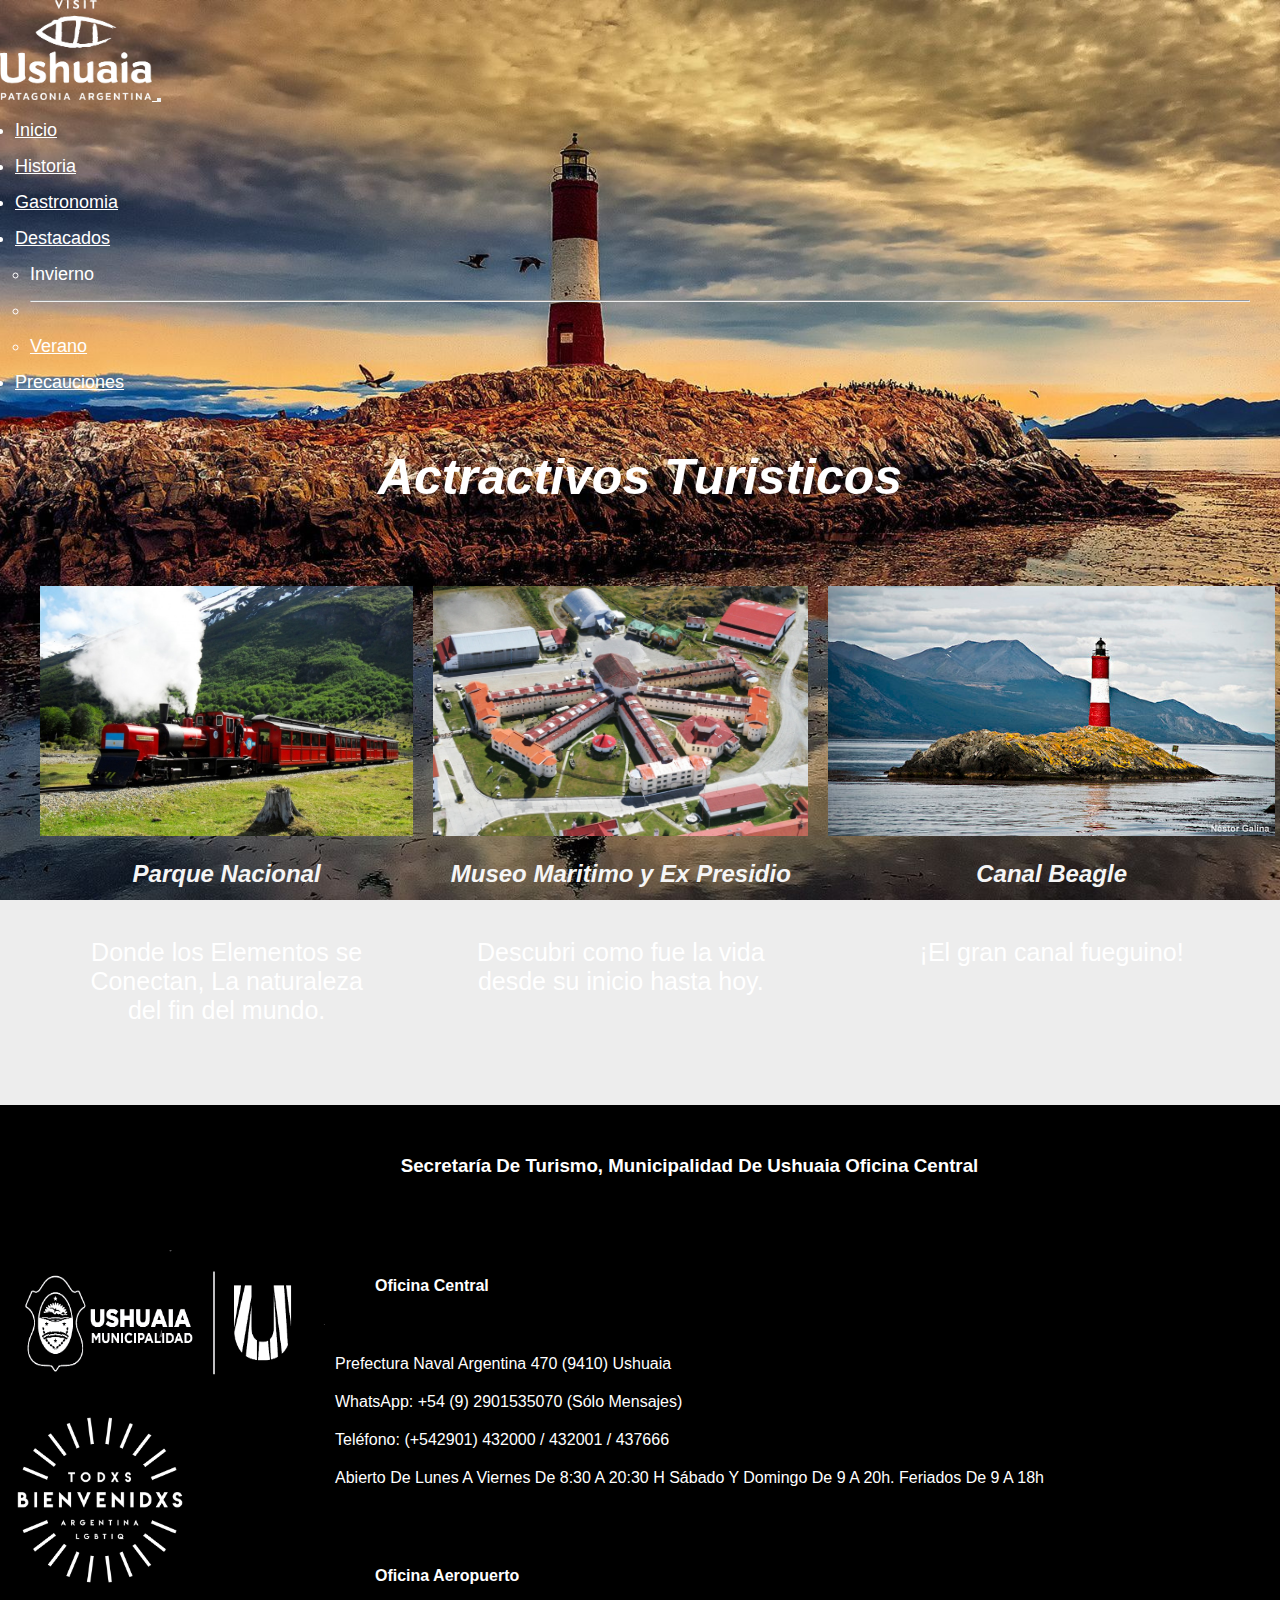
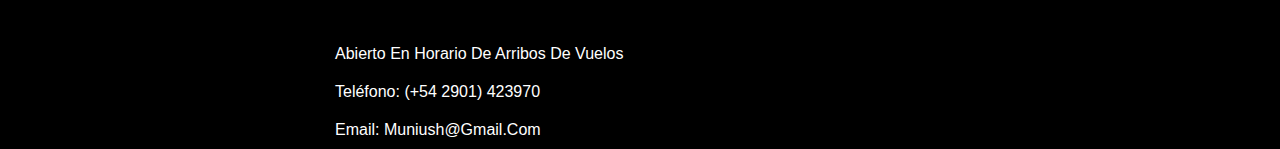
<file: index.html>
<!DOCTYPE html>
<html lang="en">

<head>
  <meta charset="UTF-8">
  <meta name="viewport" content="width=device-width, initial-scale=1">
  <title>Turismo Ushuaia | Ministerio de Turismo | Ushuaia</title>
  <link href="https://cdn.jsdelivr.net/npm/bootstrap@5.3.2/dist/css/bootstrap.min.css" rel="stylesheet"
    integrity="sha384-T3c6CoIi6uLrA9TneNEoa7RxnatzjcDSCmG1MXxSR1GAsXEV/Dwwykc2MPK8M2HN" crossorigin="anonymous">
  <link rel="stylesheet" href="./css/style.css">

</head>

<body>
  <!-- nav bootstrap -->
  <nav class="navbar navbar-expand-lg">
    <div class="container-fluid nav">
      <a class="navbar-brand nav" href="./index.html">
        <img src="./resources/logo-visit-ushuaia_blanco.png" alt="Logo Ushuaia Turismo">
      </a>
      <button class="navbar-toggler" type="button" data-bs-toggle="collapse" data-bs-target="#navbarSupportedContent"
        aria-controls="navbarSupportedContent" aria-expanded="false" aria-label="Toggle navigation">
        <span class="navbar-toggler-icon"></span>
      </button>
      <div class="collapse navbar-collapse" id="navbarSupportedContent">
        <ul class="navbar-nav">
          <li class="nav-item">
            <a class="nav-link" aria-current="page" href="./index.html">Inicio</a>
          </li>
          <li class="nav-item">
            <a class="nav-link" href="./Pages/historia.html">Historia</a>
          </li>
          <li class="nav-item">
            <a class="nav-link" href="./Pages/gastronomia.html">Gastronomia</a>
          </li>
          <li class="nav-item dropdown">
            <a class="nav-link dropdown-toggle active" href="./Pages/destacado.html" role="button" data-bs-toggle="dropdown"
              aria-expanded="false">
              Destacados
            </a>
            <ul class="dropdown-menu">
              <li><a class="dropdown-item" href="#"></a>Invierno</li>
              <li>
                <hr class="dropdown-divider">
              </li>
              <li><a class="dropdown-item" href="#">Verano</a></li>
            </ul>
          </li>
          <li class="nav-item">
            <a class="nav-link" href="./Pages/precauciones.html">Precauciones</a>
          </li>
        </ul>
      </div>
    </div>
  </nav>
  <main class="main">
    <h1>Actractivos Turisticos</h1>
    
    <div class="cwhite">
      <article>
        <img src="./resources/Tren-del-Fin-del-Mundo-Andres-Camacho-1024x686.jpg" alt="Parque Nacional">
        <h2>Parque Nacional</h2>
        <p>
          Donde los Elementos se Conectan, La naturaleza del fin del mundo.
        </p>
      </article>
      <article>
        <img src="./resources/Museo-Maritimo-Presidio-Usuhaia.jpg" alt="Ex Presidio">
        <h2> Museo Maritimo y Ex Presidio</h2>
        <p>
         Descubri como fue la vida desde su inicio hasta hoy.
        </p>
      </article>
      <article>
        <img src="./resources/faro-ushuaia.jpg" alt="Canal Beagle">
        <h2>Canal Beagle</h2>
        <p>
          ¡El gran canal fueguino!
        </p>
      </article>
    </div>
  </main>
  <!-- footer -->
  <footer class="footer1">
    <section>
      <section class="footer1"><img src="./resources/binomio-U-escudo.png" alt="Logo Turismo Ushuaia"></section>
      <section class="footer2"><img src="./resources/todxs-bienvenidxs-blanco.png"
          alt="Logo Bienvenidxs Comunidad lgbtiq+"></section>
    </section>
    <section class="sfooter2">
      <h3>Secretaría de Turismo, Municipalidad de Ushuaia
        Oficina Central
      </h3>
      <h4>Oficina Central</h4>
      <p>Prefectura Naval Argentina 470 (9410) Ushuaia
      <p>WhatsApp: +54 (9) 2901535070 (sólo mensajes)</p>
      <p>Teléfono: (+542901) 432000 / 432001 / 437666</p>
      <p>Abierto de lunes a viernes de 8:30 a 20:30 h Sábado y domingo de 9 a
        20h. Feriados de 9 a 18h</p>
      </p>
      <h4>Oficina Aeropuerto</h4>
      <p>Abierto en horario de arribos de vuelos</p>
      <p>Teléfono: (+54 2901) 423970</p>
      <p>Email: muniush@gmail.com</p>
    </section>
    </section>
  </footer>
  <!-- Bootstrap -->
  <script src="https://cdn.jsdelivr.net/npm/bootstrap@5.3.2/dist/js/bootstrap.bundle.min.js"
    integrity="sha384-C6RzsynM9kWDrMNeT87bh95OGNyZPhcTNXj1NW7RuBCsyN/o0jlpcV8Qyq46cDfL"
    crossorigin="anonymous"></script>
</body>

</html>
</file>
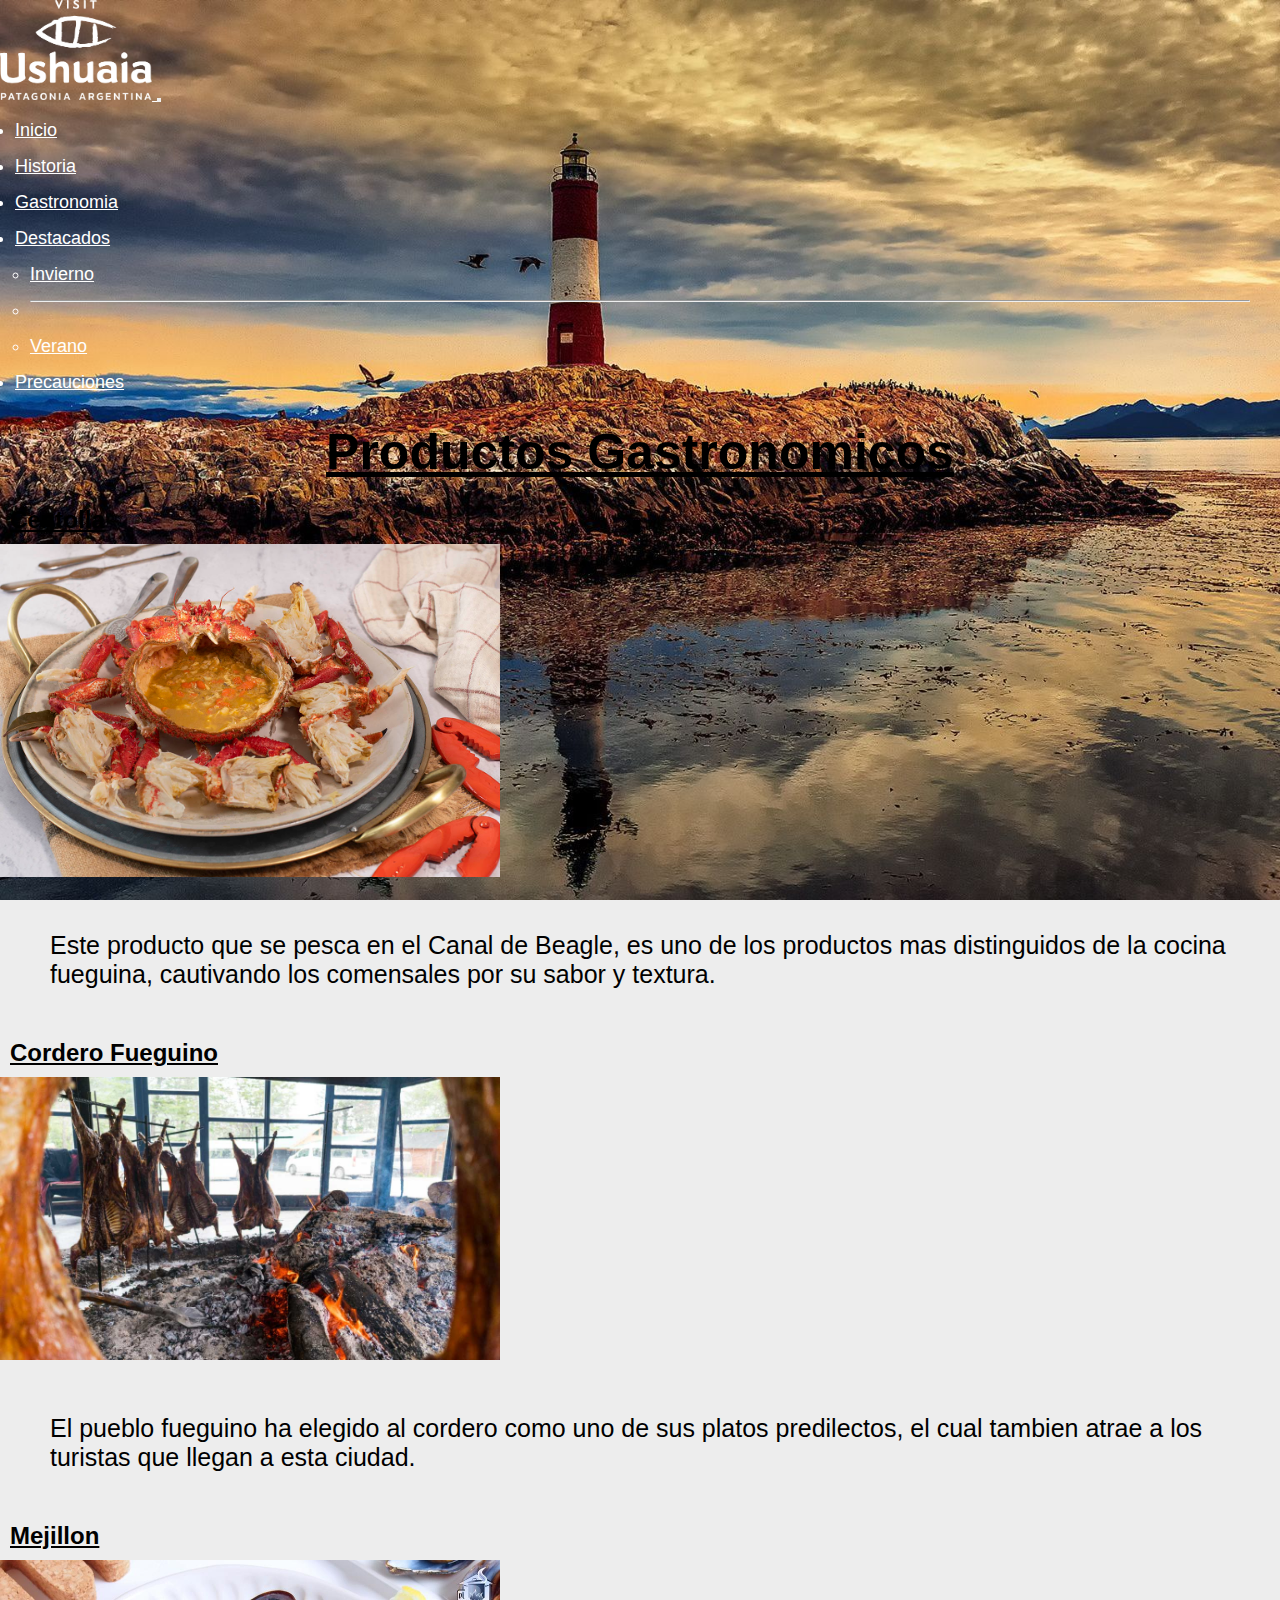
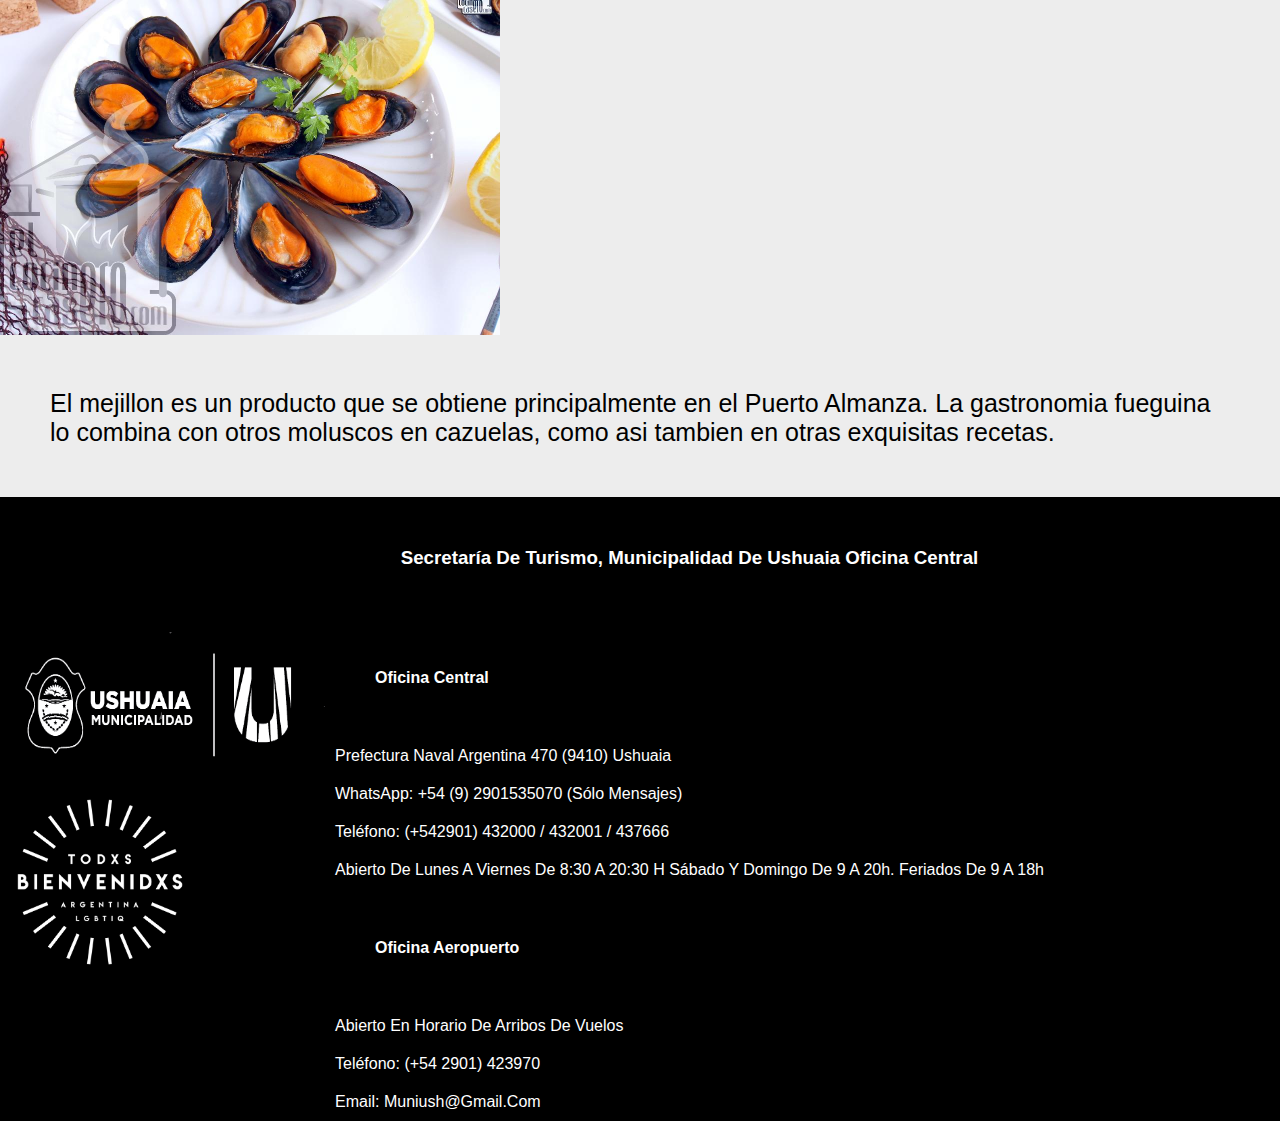
<file: Pages/gastronomia.html>
<!DOCTYPE html>
<html lang="en">

<head>
    <meta charset="UTF-8">
    <meta name="viewport" content="width=device-width, initial-scale=1">
    <link href="https://cdn.jsdelivr.net/npm/bootstrap@5.3.2/dist/css/bootstrap.min.css" rel="stylesheet"
        integrity="sha384-T3c6CoIi6uLrA9TneNEoa7RxnatzjcDSCmG1MXxSR1GAsXEV/Dwwykc2MPK8M2HN" crossorigin="anonymous">
    <link rel="stylesheet" href="../css/style.css">
    <title>Gastronomia</title>
</head>

<body>
    <nav class="navbar navbar-expand-lg">
        <div class="container-fluid nav">
          <a class="navbar-brand nav" href="../index.html">
            <img src="../resources/logo-visit-ushuaia_blanco.png" alt="Logo Ushuaia Turismo">
          </a>
          <button class="navbar-toggler" type="button" data-bs-toggle="collapse" data-bs-target="#navbarSupportedContent" aria-controls="navbarSupportedContent" aria-expanded="false" aria-label="Toggle navigation">
            <span class="navbar-toggler-icon"></span>
          </button>
          <div class="collapse navbar-collapse" id="navbarSupportedContent">
            <ul class="navbar-nav">
              <li class="nav-item">
                <a class="nav-link active" aria-current="page" href="../index.html">Inicio</a>
              </li>
              <li class="nav-item">
                <a class="nav-link" href="../Pages/historia.html">Historia</a>
              </li>
              <li class="nav-item">
                <a class="nav-link" href="../Pages/gastronomia.html">Gastronomia</a>
              </li>
              <li class="nav-item dropdown">
                <a class="nav-link dropdown-toggle" href="../Pages/destacado.html" role="button" data-bs-toggle="dropdown" aria-expanded="false">
                    Destacados
                </a>
                <ul class="dropdown-menu">
                  <li><a class="dropdown-item" href="#">Invierno</a></li>
                  <li><hr class="dropdown-divider"></li>
                  <li><a class="dropdown-item" href="#">Verano</a></li>
                </ul>
              </li>
              <li class="nav-item">
                <a class="nav-link" href="../Pages/precauciones.html">Precauciones</a>
              </li>
            </ul>
          </div>
        </div>
      </nav>
    <main class="p-gastronomico">
        <h1>Productos Gastronomicos</h1>
        <section class="parrafo">
            <article>
                <h2>Centolla</h2>
                <img src="../resources/centolla-gallega.jpg" alt="Parque Nacional">
                <p>
                    Este producto que se pesca en el Canal de Beagle, es uno de los productos mas distinguidos de la
                    cocina fueguina, cautivando los comensales por su sabor y textura.
                </p>
            </article>
            <article>
                <h2>Cordero Fueguino</h2>
                <img src="../resources/nota-comidas.jpg" alt="Cordero Fueguino a la estaca">
                <p>
                    El pueblo fueguino ha elegido al cordero como uno de sus platos predilectos, el cual tambien atrae a
                    los turistas que llegan a esta ciudad.
                </p>
            </article>
            <article>
                <h2>Mejillon</h2>
                <img src="../resources/mejillones-al-vapor.jpg" alt="Mejillones en cazuela al vapor">
                <p>
                    El mejillon es un producto que se obtiene principalmente en el Puerto Almanza. La gastronomia
                    fueguina lo combina con otros moluscos en cazuelas, como asi tambien en otras exquisitas recetas.
                </p>
            </article>
    </main>
    <footer class="footer1">
        <section>
            <section class="footer1"><img src="../resources/binomio-U-escudo.png" alt="Logo Turismo Ushuaia"></section>
            <section class="footer2"><img src="../resources/todxs-bienvenidxs-blanco.png"
                    alt="Logo Bienvenidxs Comunidad lgbtiq+"></section>
        </section>
        <section class="sfooter2">
            <h3>Secretaría de Turismo, Municipalidad de Ushuaia
                Oficina Central
            </h3>
            <h4>Oficina Central</h4>
            <p>Prefectura Naval Argentina 470 (9410) Ushuaia
            <p>WhatsApp: +54 (9) 2901535070 (sólo mensajes)</p>
            <p>Teléfono: (+542901) 432000 / 432001 / 437666</p>
            <p>Abierto de lunes a viernes de 8:30 a 20:30 h Sábado y domingo de 9 a
                20h. Feriados de 9 a 18h
            </p>
            <h4>Oficina Aeropuerto</h4>
            <p>Abierto en horario de arribos de vuelos</p>
            <p>Teléfono: (+54 2901) 423970</p>
            <p>Email: muniush@gmail.com</p>
        </section>
    </footer>
    <script src="https://cdn.jsdelivr.net/npm/bootstrap@5.3.2/dist/js/bootstrap.bundle.min.js"
    integrity="sha384-C6RzsynM9kWDrMNeT87bh95OGNyZPhcTNXj1NW7RuBCsyN/o0jlpcV8Qyq46cDfL"
    crossorigin="anonymous"></script>
</body>

</html>
</file>
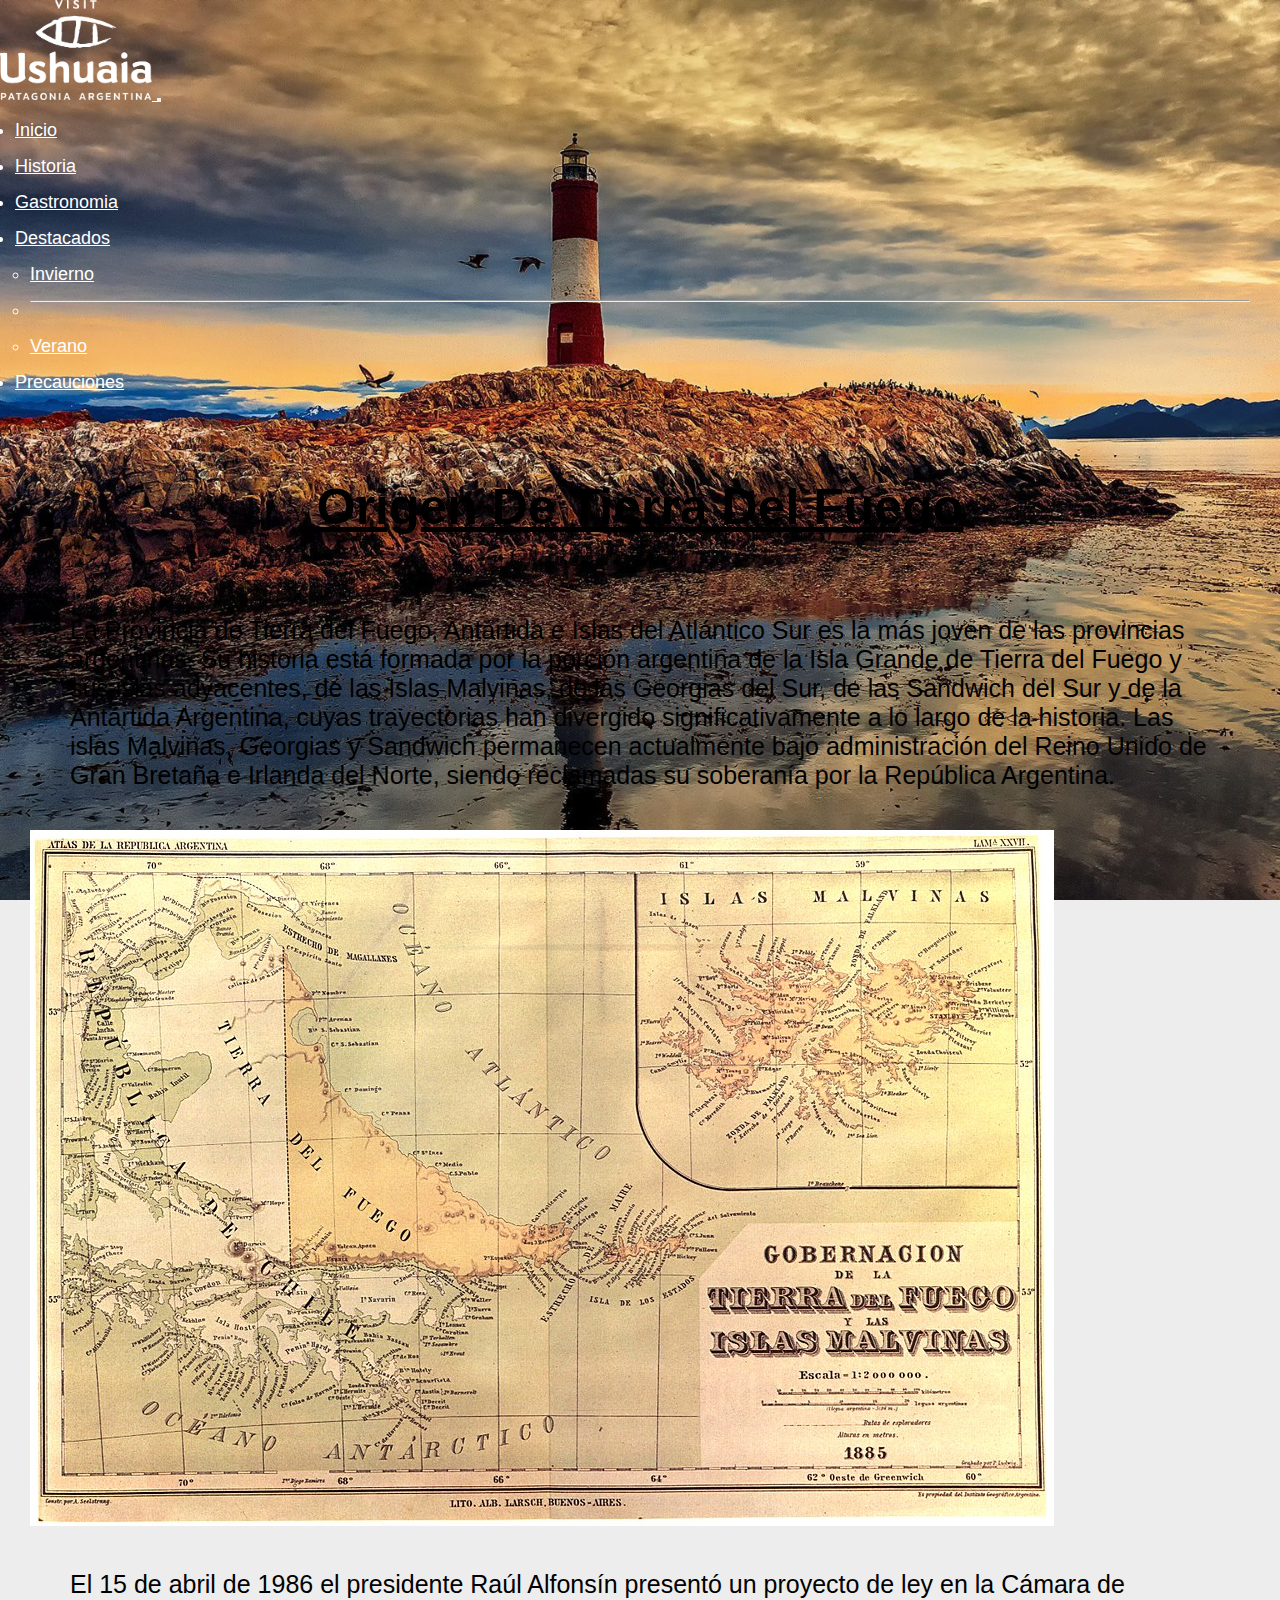
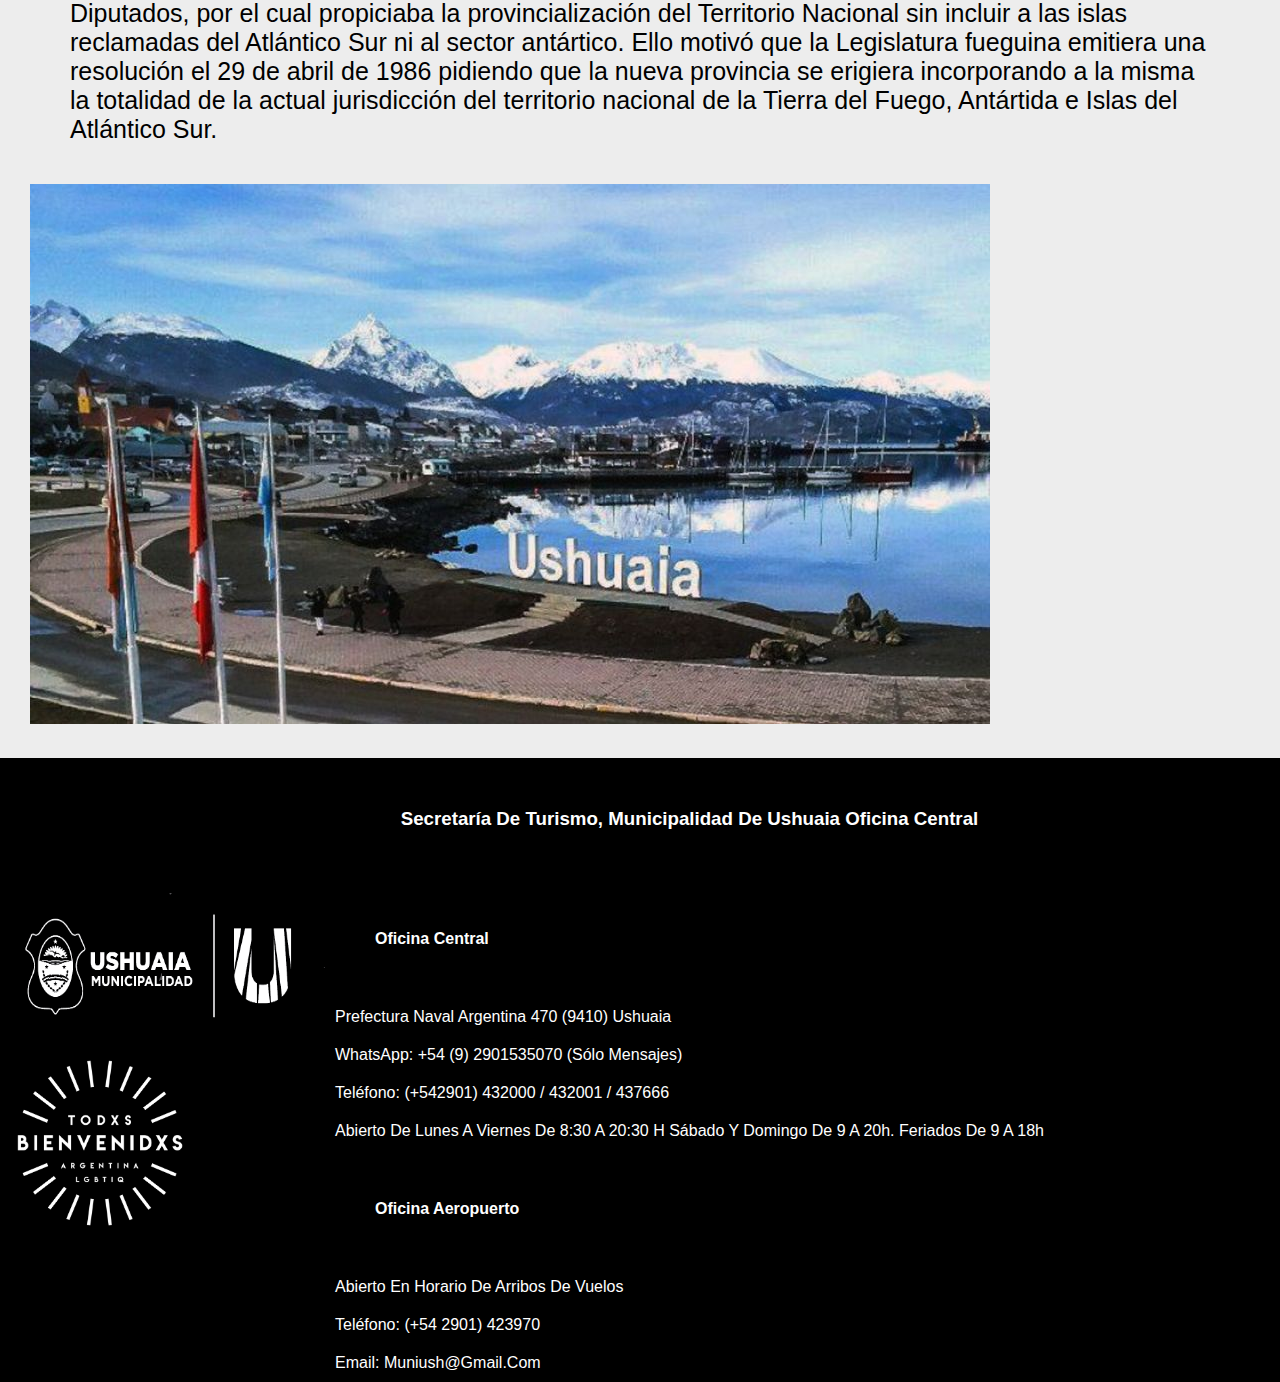
<file: Pages/historia.html>
<!DOCTYPE html>
<html lang="en">

<head>
    <meta charset="UTF-8">
    <meta name="viewport" content="width=device-width, initial-scale=1">
    <link href="https://cdn.jsdelivr.net/npm/bootstrap@5.3.2/dist/css/bootstrap.min.css" rel="stylesheet"
        integrity="sha384-T3c6CoIi6uLrA9TneNEoa7RxnatzjcDSCmG1MXxSR1GAsXEV/Dwwykc2MPK8M2HN" crossorigin="anonymous">
    <link rel="stylesheet" href="../css/style.css">
    <title>Historia</title>
</head>

<body>
    <nav class="navbar navbar-expand-lg">
        <div class="container-fluid nav">
          <a class="navbar-brand nav" href="../index.html">
            <img src="../resources/logo-visit-ushuaia_blanco.png" alt="Logo Ushuaia Turismo">
          </a>
          <button class="navbar-toggler" type="button" data-bs-toggle="collapse" data-bs-target="#navbarSupportedContent" aria-controls="navbarSupportedContent" aria-expanded="false" aria-label="Toggle navigation">
            <span class="navbar-toggler-icon"></span>
          </button>
          <div class="collapse navbar-collapse" id="navbarSupportedContent">
            <ul class="navbar-nav">
              <li class="nav-item">
                <a class="nav-link active" aria-current="page" href="../index.html">Inicio</a>
              </li>
              <li class="nav-item">
                <a class="nav-link" href="../Pages/historia.html">Historia</a>
              </li>
              <li class="nav-item">
                <a class="nav-link" href="../Pages/gastronomia.html">Gastronomia</a>
              </li>
              <li class="nav-item dropdown">
                <a class="nav-link dropdown-toggle" href="./Pages/destacado.html" role="button" data-bs-toggle="dropdown" aria-expanded="false">
                    Destacados
                </a>
                <ul class="dropdown-menu">
                  <li><a class="dropdown-item" href="#">Invierno</a></li>
                  <li><hr class="dropdown-divider"></li>
                  <li><a class="dropdown-item" href="#">Verano</a></li>
                </ul>
              </li>
              <li class="nav-item">
                <a class="nav-link" href="../Pages/precauciones.html">Precauciones</a>
              </li>
            </ul>
          </div>
        </div>
      </nav>
    <main>
        <Section class="h-section1">
            <h1>Origen De Tierra Del Fuego</h1>
            <p>La Provincia de Tierra del Fuego, Antártida e Islas del Atlántico Sur es la más joven de las provincias
                argentinas. Su historia está formada por la porción argentina de la Isla Grande de Tierra del Fuego y
                sus
                islas adyacentes, de las Islas Malvinas, de las Georgias del Sur, de las Sandwich del Sur y de la
                Antártida
                Argentina, cuyas trayectorias han divergido significativamente a lo largo de la historia. Las islas
                Malvinas, Georgias y Sandwich permanecen actualmente bajo administración del Reino Unido de Gran Bretaña
                e
                Irlanda del Norte, siendo reclamadas su soberanía por la República Argentina.</p>
            <img src="../resources/mapa_seelstrang1886.jpg" alt="Mapa Tierra del fuego Antiguo">
            <p>
                El 15 de abril de 1986 el presidente Raúl Alfonsín presentó un proyecto de ley en la Cámara de
                Diputados, por el cual propiciaba la provincialización del Territorio Nacional sin incluir a las islas
                reclamadas del Atlántico Sur ni al sector antártico. Ello motivó que la Legislatura fueguina emitiera
                una resolución el 29 de abril de 1986 pidiendo que la nueva provincia se erigiera incorporando a la
                misma la totalidad de la actual jurisdicción del territorio nacional de la Tierra del Fuego, Antártida e
                Islas del Atlántico Sur.
            </p>
            <img src="../resources/1012ushuaia-1243299.jpg" alt="Imagen Ushuaia Actualidad">
    </main>
    <footer class="footer1">
        <section>
            <section class="footer1"><img src="../resources/binomio-U-escudo.png" alt="Logo Turismo Ushuaia"></section>
            <section class="footer2"><img src="../resources/todxs-bienvenidxs-blanco.png"
                    alt="Logo Bienvenidxs Comunidad lgbtiq+"></section>
        </section>
        <section class="sfooter2">
            <h3>Secretaría de Turismo, Municipalidad de Ushuaia
                Oficina Central
            </h3>
            <h4>Oficina Central</h4>
            <p>Prefectura Naval Argentina 470 (9410) Ushuaia
            <p>WhatsApp: +54 (9) 2901535070 (sólo mensajes)</p>
            <p>Teléfono: (+542901) 432000 / 432001 / 437666</p>
            <p>Abierto de lunes a viernes de 8:30 a 20:30 h Sábado y domingo de 9 a
                20h. Feriados de 9 a 18h
            </p>
            <h4>Oficina Aeropuerto</h4>
            <p>Abierto en horario de arribos de vuelos</p>
            <p>Teléfono: (+54 2901) 423970</p>
            <p>Email: muniush@gmail.com</p>
        </section>
    </footer>
    <script src="https://cdn.jsdelivr.net/npm/bootstrap@5.3.2/dist/js/bootstrap.bundle.min.js"
    integrity="sha384-C6RzsynM9kWDrMNeT87bh95OGNyZPhcTNXj1NW7RuBCsyN/o0jlpcV8Qyq46cDfL"
    crossorigin="anonymous"></script>
</body>

</html>
</file>
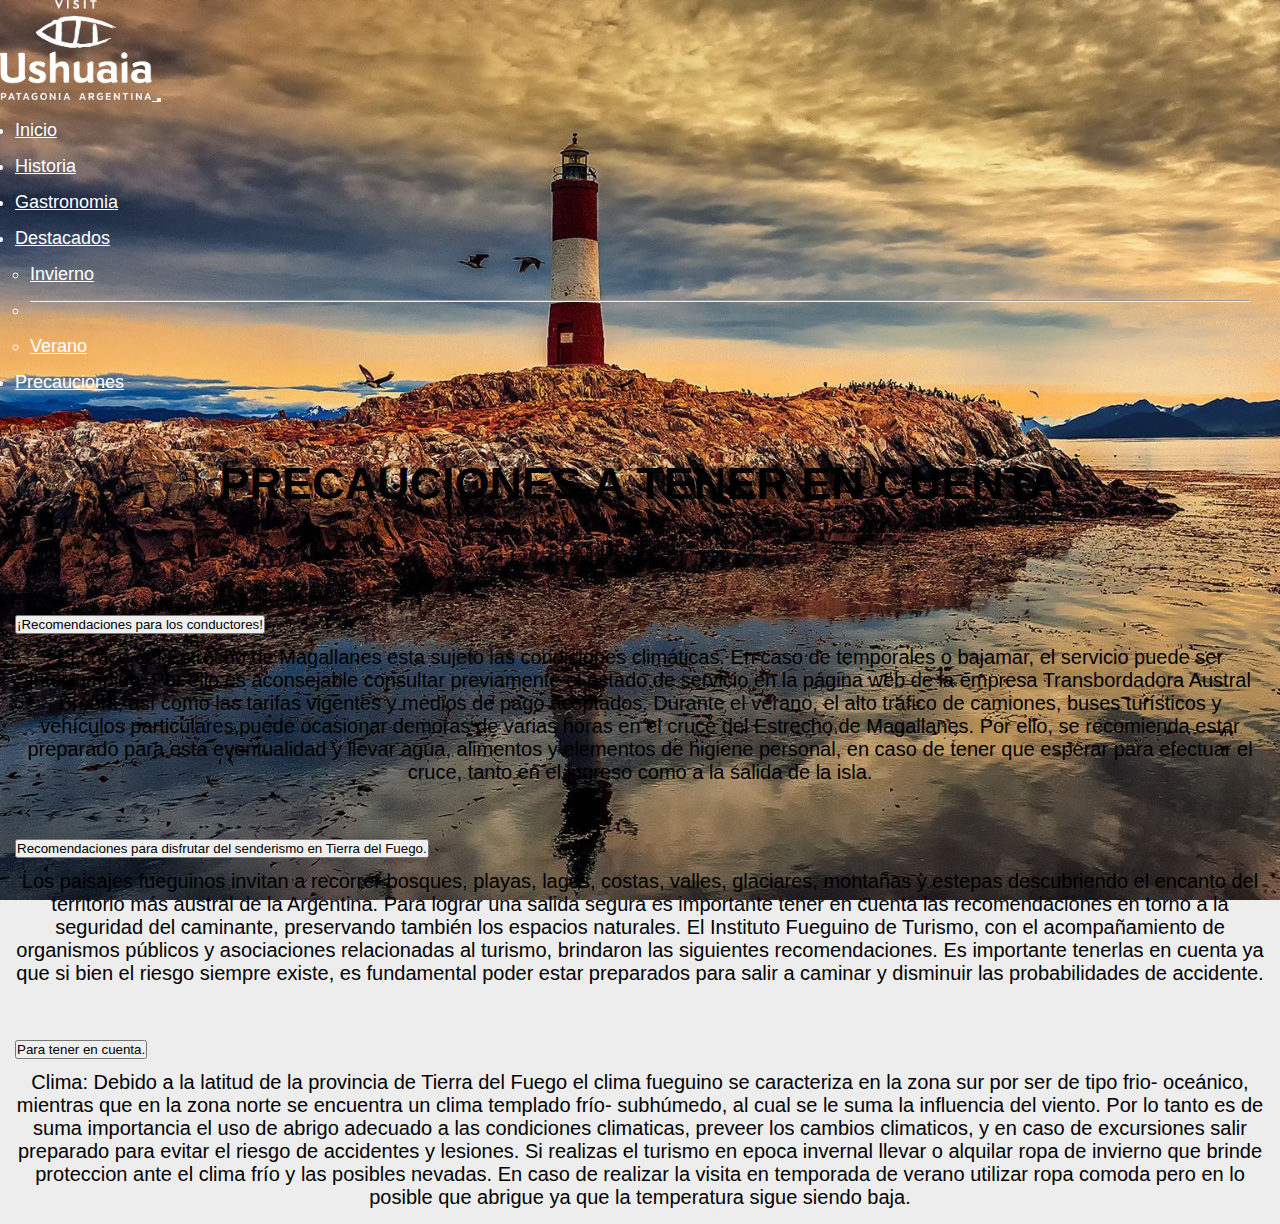
<file: Pages/precauciones.html>
<!DOCTYPE html>
<html lang="en">

<head>
  <meta charset="UTF-8">
  <meta name="viewport" content="width=device-width, initial-scale=1">
  <link href="https://cdn.jsdelivr.net/npm/bootstrap@5.3.2/dist/css/bootstrap.min.css" rel="stylesheet"
    integrity="sha384-T3c6CoIi6uLrA9TneNEoa7RxnatzjcDSCmG1MXxSR1GAsXEV/Dwwykc2MPK8M2HN" crossorigin="anonymous">
  <link rel="stylesheet" href="../css/style.css">
  <title>Comunidad</title>
</head>

<body>
  <nav class="navbar navbar-expand-lg">
    <div class="container-fluid nav">
      <a class="navbar-brand nav" href="../index.html">
        <img src="../resources/logo-visit-ushuaia_blanco.png" alt="Logo Ushuaia Turismo">
      </a>
      <button class="navbar-toggler" type="button" data-bs-toggle="collapse" data-bs-target="#navbarSupportedContent"
        aria-controls="navbarSupportedContent" aria-expanded="false" aria-label="Toggle navigation">
        <span class="navbar-toggler-icon"></span>
      </button>
      <div class="collapse navbar-collapse" id="navbarSupportedContent">
        <ul class="navbar-nav">
          <li class="nav-item">
            <a class="nav-link active" aria-current="page" href="../index.html">Inicio</a>
          </li>
          <li class="nav-item">
            <a class="nav-link" href="../Pages/historia.html">Historia</a>
          </li>

          <li class="nav-item">
            <a class="nav-link" href="../Pages/gastronomia.html">Gastronomia</a>
          </li>
          <li class="nav-item dropdown">
            <a class="nav-link dropdown-toggle" href="../Pages/destacado.html" role="button" data-bs-toggle="dropdown"
              aria-expanded="false">
              Destacados
            </a>
            <ul class="dropdown-menu">
              <li><a class="dropdown-item" href="#">Invierno</a></li>
              <li>
                <hr class="dropdown-divider">
              </li>
              <li><a class="dropdown-item" href="#">Verano</a></li>
            </ul>
          </li>
          <li class="nav-item">
            <a class="nav-link" href="../Pages/precauciones.html">Precauciones</a>
          </li>
        </ul>
      </div>
    </div>
  </nav>

  <main class="precauciones-main">
    <h1>Precauciones a Tener en Cuenta</h1>
      <div class="accordion accordion-flush" id="accordionFlushExample">
        <div class="accordion-item">
          <h2 class="accordion-header">
            <button class="accordion-button collapsed" type="button" data-bs-toggle="collapse"
              data-bs-target="#flush-collapseOne" aria-expanded="false" aria-controls="flush-collapseOne">
              ¡Recomendaciones para los conductores!
            </button>
          </h2>
          <div id="flush-collapseOne" class="accordion-collapse collapse" data-bs-parent="#accordionFlushExample">
            <div class="accordion-body div-precauciones">
              <p>El cruce del Estrecho de Magallanes esta sujeto las condiciones climáticas. En caso de temporales o
                bajamar, el servicio puede ser interrumpido. Por ello es aconsejable consultar previamente el estado de
                servicio en la página web de la empresa Transbordadora Austral Broom, así como las tarifas vigentes y
                medios de pago aceptados.
                Durante el verano, el alto tráfico de camiones, buses turísticos y vehículos particulares,puede
                ocasionar demoras de varias horas en el cruce del Estrecho de Magallanes. Por ello, se recomienda estar
                preparado para esta eventualidad y llevar agua, alimentos y elementos de higiene personal, en caso de
                tener que esperar para efectuar el cruce, tanto en el ingreso como a la salida de la isla.
              </p>
            </div>
          </div>
        </div>
        <!-- #2 -->
        <div class="accordion-item">
          <h2 class="accordion-header">
            <button class="accordion-button collapsed" type="button" data-bs-toggle="collapse"
              data-bs-target="#flush-collapseTwo" aria-expanded="false" aria-controls="flush-collapseTwo">
              Recomendaciones para disfrutar del senderismo en Tierra del Fuego.
            </button>
          </h2>
          <div id="flush-collapseTwo" class="accordion-collapse collapse div-precauciones"
            data-bs-parent="#accordionFlushExample">
            <div class="accordion-body">
              <p>Los paisajes fueguinos invitan a recorrer bosques, playas, lagos, costas, valles, glaciares, montañas y
                estepas descubriendo el encanto del territorio más austral de la Argentina. Para lograr una salida
                segura es importante tener en cuenta las recomendaciones en torno a la seguridad del caminante,
                preservando también los espacios naturales. El Instituto Fueguino de Turismo, con el acompañamiento de
                organismos públicos y asociaciones relacionadas al turismo, brindaron las siguientes recomendaciones. Es
                importante tenerlas en cuenta ya que si bien el riesgo siempre existe, es fundamental poder estar
                preparados para salir a caminar
                y disminuir las probabilidades de accidente.</p>
            </div>
          </div>
        </div>
        <!-- #3 -->
        <div class="accordion-item">
          <h2 class="accordion-header">
            <button class="accordion-button collapsed" type="button" data-bs-toggle="collapse"
              data-bs-target="#flush-collapseThree" aria-expanded="false" aria-controls="flush-collapseThree">
              Para tener en cuenta.
            </button>
          </h2>
          <div id="flush-collapseThree" class="accordion-collapse collapse div-precauciones"
            data-bs-parent="#accordionFlushExample">
            <div class="accordion-body">
              <p>
                Clima: Debido a la latitud de la provincia de Tierra del Fuego el clima fueguino se caracteriza en la zona sur por ser de tipo frio- oceánico, mientras que en la zona norte se encuentra un clima templado frío- subhúmedo, al cual se le suma la influencia del viento. Por lo tanto es de suma importancia el uso de abrigo adecuado a las condiciones climaticas, preveer los cambios climaticos, y en caso de excursiones salir preparado para evitar el riesgo de accidentes y lesiones.
                Si realizas el turismo en epoca invernal llevar o alquilar ropa de invierno que brinde proteccion ante el clima frío y las posibles nevadas. En caso de realizar la visita en temporada de verano utilizar ropa comoda pero en lo posible que abrigue ya que la temperatura sigue siendo baja.
              </p>
            </div>
          </div>
        </div>
      </div>
  </main>
  <script src="https://cdn.jsdelivr.net/npm/bootstrap@5.3.2/dist/js/bootstrap.bundle.min.js"
    integrity="sha384-C6RzsynM9kWDrMNeT87bh95OGNyZPhcTNXj1NW7RuBCsyN/o0jlpcV8Qyq46cDfL"
    crossorigin="anonymous"></script>
</body>

</html>
</file>
<file: css/style.css>
* {
    margin: 0;
    padding: 0;
    font-family: sans-serif;
}

/* Navegador */
.nav {
    color: white;
    font-size: 18px;
}

.nav img {
    height: 100px;
}

.nav li {
    margin: 15px;
}

.nav a {
    color: white;
}

/* Main */

body {
    background-color: rgba(231, 231, 231, 0.747);
    background-image: url(../resources/BGimagenSs.jpg);
    background-repeat: no-repeat;
    background-position: center;
    background-attachment: fixed;
    background-size: cover;
}

.main h1 {
    padding: 40px;
    text-align: center;
    font-style: italic;
    font-size: 50px;
    color: white;
}

.main h2 {
    margin: 10px;
    text-align: center;
    color: whitesmoke;
    font-style: italic;

}

.main p {
    margin: 50px;
    text-align: center;
    font-size: 25px;
    text-decoration: solid;
    color: white;

}

.main div {
    display: flex;
    flex-direction: row;
    justify-content: space-around;
    margin: 30px;
}

.main div img {
    height: 250px;
    margin: 10px;
}


/* Inicio de footer */
.footer1 img {
    height: 150px;
    width: 325px;
}

.footer2 img {
    height: 200px;
    width: 200px;
}

.footer1 {
    background-color: black;
    display: flex;
    align-items: center;

}

.sfooter2 {
    display: flex;
    text-transform: capitalize;
    flex-direction: column;
    justify-content: center;
    align-items: stretch;
    flex-wrap: wrap;

}

.sfooter2 p {
    color: white;
    margin: 10px;
}

.sfooter2 h4 {
    color: white;
    margin: 50px;
}

.sfooter2 h3 {
    color: white;
    margin: 50px;
    text-align: center;
}

/* fin de footer */
/* Historia seccion */
.h-section1 {
    text-align: left;
    padding: 30px;
}

.h-section1 h1 {
    padding: 40px;
    text-align: center;
    text-decoration: underline;
    font-size: 50px;
}

.h-section1 p {
    margin: 40px;
    text-align: left;
    font-size: 25px;
    text-decoration: solid;
}

/* no se me centran las imagenes */
.h-section1 img {
    align-content: center;
}

/* Seccion Gastronomia */

.p-gastronomico {
    display: flex;
    flex-direction: column;
    flex-wrap: nowrap;
    align-items: stretch;
}

.p-gastronomico h1 {
    text-align: center;
    text-decoration: underline;
    text-transform: capitalize;
    margin: 15px;
    font-size: 50px;
}

.p-gastronomico h2 {
    margin: 10px;
    text-decoration: underline;
}

.p-gastronomico img {
    width: 500px;
}

.p-gastronomico p {
    margin: 50px;
    text-align: left;
    font-size: 25px;
    text-decoration: solid;
}

/* Fin gastronomico */

/* Inicio Destacado */
/* no puedo alinear la imagen al centro :( */
.d-temporada a img {
    align-items: center;
    width: 800px;
    height: 600px;
}

.d-temporada h2 {
    margin: 10px;
    text-decoration: underline;
    text-align: center;
}

.d-temporada p {
    margin: 50px;
    text-align: left;
    font-size: 30px;
    text-decoration: solid;
}

/* Inicio Pagina Precauciones */

.precauciones-main {
    text-align: center;
    text-transform: uppercase;
    margin: 15px;
    font-size: 50px;
}

.precauciones-main h1 {
    text-align: center;
    font-size: 45px;
    padding: 50px;
}

.precauciones-main h2 {
    text-align: left;
}

.div-precauciones p {
    font-size: 20px;
    text-transform: none;
}

/* fuentes posibles 
font-family: 'Open Sans', sans-serif; 
font-family: 'Roboto Condensed', sans-serif;
font-family: 'Playfair Display', serif;
*/
</file>
